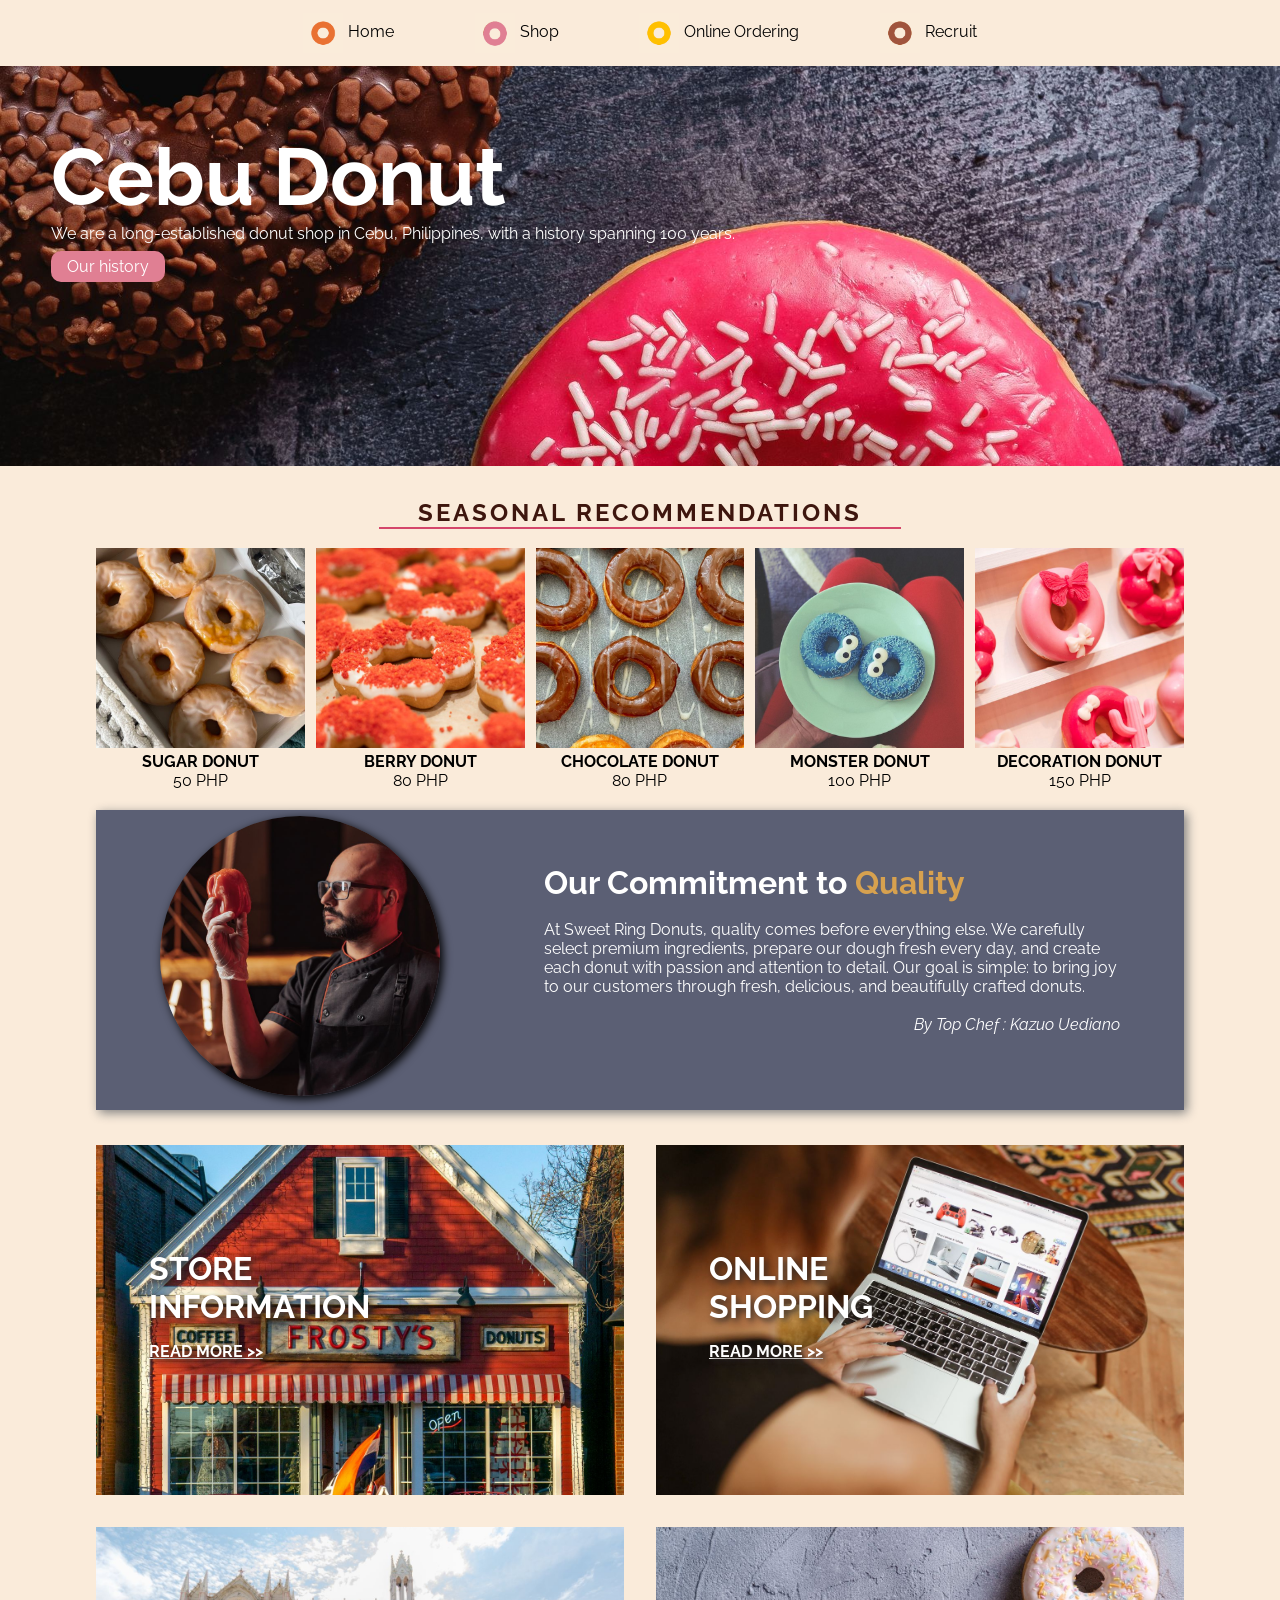
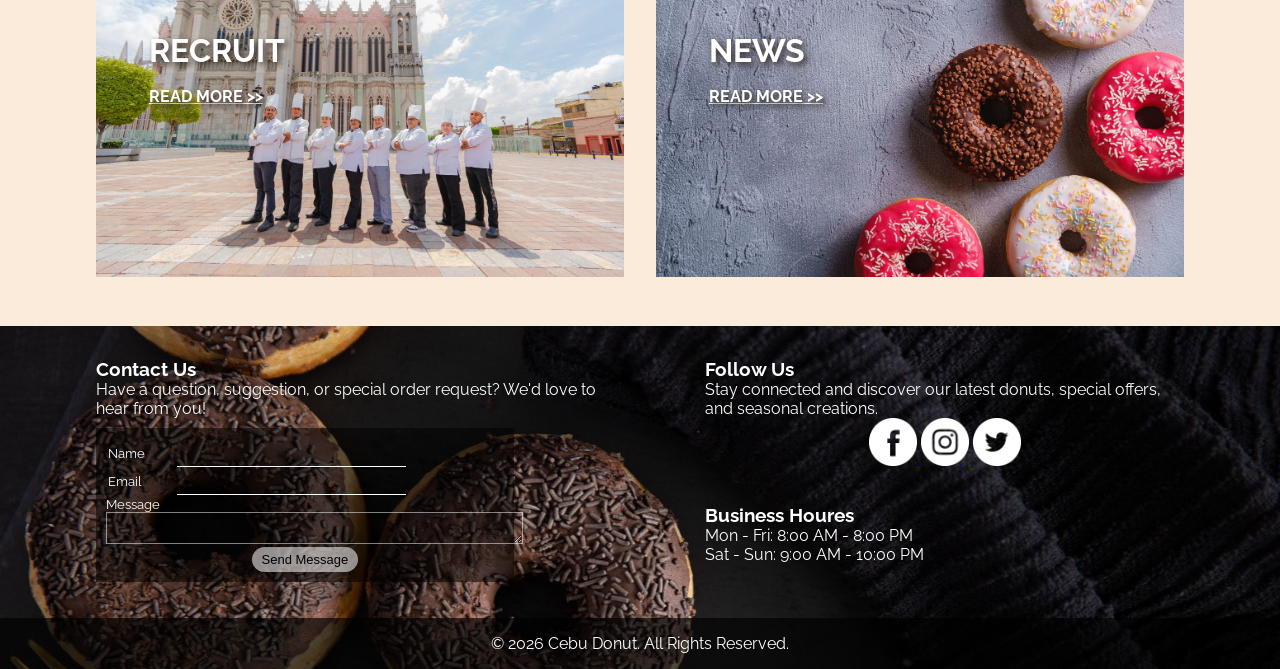
<file: index.html>
<!DOCTYPE html>
<html lang="en">
<head>
    <meta charset="UTF-8">
    <meta name="viewport" content="width=device-width, initial-scale=1.0">
    <title>Cebu Donut</title>
    <link rel="stylesheet" href="assets/styles/index.css">

</head>
<body>
    <!-- ヘッダー -->
    <header>
        <li>
            <a href="index.html">
            <img src="assets/images/icon_orange.png" alt="icon_donut">
            Home</a>
        </li>

         <li>
            <a href="store.html">
            <img src="assets/images/icon_pink.png" alt="icon_donut">
            Shop</a>
        </li>
        

         <li>
            <a href="onlineorder.html">
            <img src="assets/images/icon_yellow.png" alt="icon_donut">
            Online Ordering</a>
        </li>
        

         <li>
            <a href="recruit.html">
            <img src="assets/images/icon_choco.png" alt="icon_donut">
            Recruit</a>
        </li>
    </header>

<!-- 2 トップページ -->
    <div class="main">
        <div class="main-text">
            <h1>Cebu Donut</h1>
            <p>We are a long-established donut shop in Cebu, Philippines, with a history spanning 100 years.</p>
            <a href="#">Our history</a>
        </div>
    </div>

    <!-- 3 おすすめドーナツ -->
    <div class="menu">
        <h2>Seasonal Recommendations</h2>
        <hr>
        <br>
        <div class="menu-items menu-item1">
            <img src="assets/images/donut_sugar.jpg" alt="sugar donut">
            <h4>sugar donut</h4>
            <p>50 PHP</p>
        </div>

        <div class="menu-items menu-item2">
            <img src="assets/images/donut_red.jpg" alt="berry donut">
            <h4>berry donut</h4>
            <p>80 PHP</p>
        </div>

        <div class="menu-items menu-item3">
            <img src="assets/images/donut_choco.jpg" alt="chocolate donut">
            <h4>chocolate donut</h4>
            <p>80 PHP</p>
        </div>

        <div class="menu-items menu-item4">
            <img src="assets/images/donut_blue.jpg" alt="monster donut">
            <h4>monster donut</h4>
            <p>100 PHP</p>
        </div>

        <div class="menu-items menu-item5">
            <img src="assets/images/donut_pink.jpg" alt="decoration donut">
            <h4>decoration donut</h4>
            <p>150 PHP</p>
        </div>
    </div>
    
    <br>
    <br>

    <!--  シェフ紹介 -->
     <div class="about">
        <img src="assets/images/chef.jpg" alt="chef" class="chef">
        <div class="about-text">
            <h1>Our Commitment to <span>Quality</span></h1>
            <br>
            <p>At Sweet Ring Donuts, quality comes before everything else. We carefully select premium ingredients, prepare our dough fresh every day, and create each donut with passion and attention to detail. Our goal is simple: to bring joy to our customers through fresh, delicious, and beautifully crafted donuts.</p>
            <br>
            <p class="about-text-chef">By Top Chef : Kazuo Uediano</p>
        </div>
    </div>

    <br>

    <!-- 4 店舗情報 -->
     <div class="ads">
        <div class="ads-items ads-item1">
            <div class="ads-text">
                <h3>Store Information</h3>
                <p><a href="store.html">Read more >></a></p>
            </div>
         </div>

         <div class="ads-items ads-item2">
            <div class="ads-text">
                <h3>Online Shopping</h3>
                <p><a href="onlineorder.html">Read more >></a></p>
            </div>
         </div>

         <div class="ads-items ads-item3">
            <div class="ads-text">
                <h3>Recruit</h3>
                <p><a href="recruit.html">Read more >></a></p>
            </div>
         </div>

         <div class="ads-items ads-item4">
            <div class="ads-text">
                <h3>News</h3>
                <p><a href="#">Read more >></a></p>
            </div>
         </div>
     </div>

     <!-- フッター -->
    <footer>
        <div class="footer-contents">
            <div class="contact">
                <h3>Contact Us</h3>
                <p>Have a question, suggestion, or special order request? We'd love to hear from you!</p>

                <form>
                    <table>
                        <tr>
                            <td><label for="name">Name</label></td>
                            <td><input type="text" id="name" name="name" class="border"></td>
                        </tr>
                        <tr>
                            <td><label for="email">Email</label><br></td>
                            <td><input type="email" id="email" name="email" class="border"></td>
                        </tr>
                    </table>
                    <label for="message">Message</label><br>
                    <textarea id="message" name="message" rows="2" cols="50"></textarea>

                    <input type="submit" value="Send Message" class="send">
                </form>
            </div>

            <div class="social">
                <h3>Follow Us</h3>
                <p>Stay connected and discover our latest donuts, special offers, and seasonal creations.</p>
                <div class="social-widgets">
                    <a href="https://www.facebook.com">
                        <img src="assets/images/icon-fb.png" alt="facebook icon">
                    </a>
                    <a href="https://www.instagram.com">
                        <img src="assets/images/icon-ig.png" alt="instagram icon">
                    </a>
                    <a href="https://www.twitter.com">
                        <img src="assets/images/icon-tw.png" alt="twitter icon">
                    </a>
                </div>

                <div class="time">
                    <h3>Business Houres</h3>
                    <ul>
                        <li>Mon - Fri: 8:00 AM - 8:00 PM</li>
                        <li>Sat - Sun: 9:00 AM - 10:00 PM</li>
                    </ul>
                </div>

            </div>
        </div>

        <div class="copyright">
            <p>&copy; 2026 Cebu Donut. All Rights Reserved.</p>
        </div>        
    </footer>
         
    
</body>
</html>
</file>
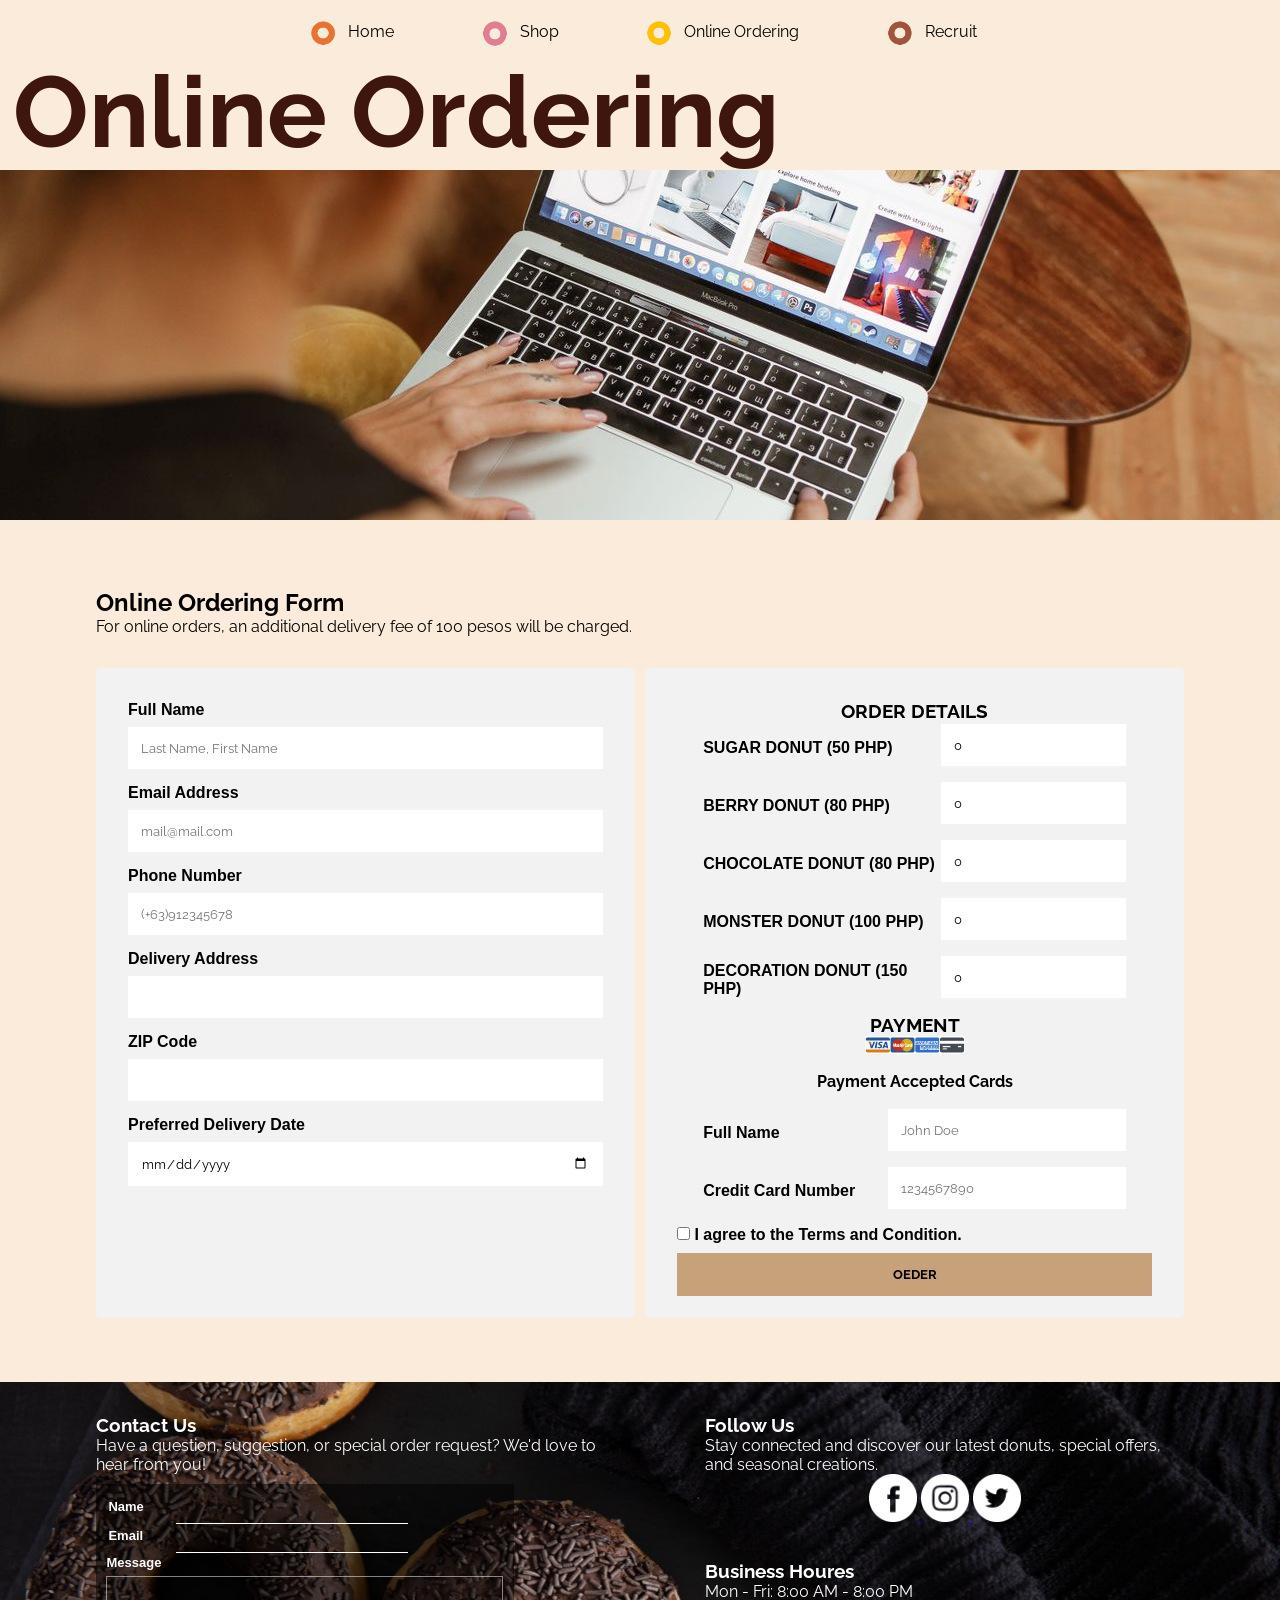
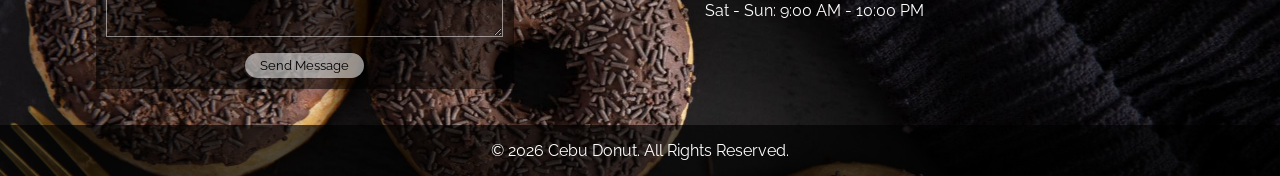
<file: onlineorder.html>
<!DOCTYPE html>
<html lang="en">
<head>
    <meta charset="UTF-8">
    <meta name="viewport" content="width=device-width, initial-scale=1.0">
    <title>Online Store</title>
    <link rel="stylesheet" href="assets/styles/onlineorder.css">
</head>
<body>

   <!-- ヘッダー -->
    <header>
        <li>
            <a href="index.html">
            <img src="assets/images/icon_orange.png" alt="icon_donut">
            Home</a>
        </li>

         <li>
            <a href="store.html">
            <img src="assets/images/icon_pink.png" alt="icon_donut">
            Shop</a>
        </li>
        

         <li>
            <a href="onlineorder.html">
            <img src="assets/images/icon_yellow.png" alt="icon_donut">
            Online Ordering</a>
        </li>
        

         <li>
            <a href="recruit.html">
            <img src="assets/images/icon_choco.png" alt="icon_donut">
            Recruit</a>
        </li>
    </header>


<!-- 2 トップページ -->
    <div class="main">
            <h1>Online Ordering</h1>
            <img src="assets/images/onlineshopping.jpg" alt="donut">
    </div>

     <!-- (8)Reservation Area -->
      <div class="back">

      
             <div class="reservation" id="reservation">
                <div class="section-header">
                    <h2>Online Ordering Form</h2>
                    <p>For online orders, an additional delivery fee of 100 pesos will be charged.</p>
                    <hr>
                </div>
                <form action="#">
                    <div class="form-group form-group1">
                        <label for="full-name">Full Name</label>
                        <input type="text" id="full-name" name="full-name" placeholder="Last Name, First Name" required>

                        <label for="email">Email Address</label>
                        <input type="email" id="email" name="email" placeholder="mail@mail.com" required>

                        <label for="phone">Phone Number</label>
                        <input type="tel" name="phone" id="phone" placeholder="(+63)912345678" required>

                        <label for="address">Delivery Address</label>
                        <input type="text" id="address" name="address" required>

                        <label for="zipcode">ZIP Code</label>
                        <input type="code" id="zipcode" name="zipcode" required>

                        <label for="res-date">Preferred Delivery Date </label>
                        <input type="date" id="date" name="date" required>

                        

                    </div>

                    <div class="form-group form-group2">
                        <h3>Order Details</h3>
                        <table>
                            <tr>
                                <td><label for="sugar">SUGAR DONUT (50 PHP) </label></td>
                                <td><input type="number" id="sugar" name="sugar" min="0" value="0"></td>
                            </tr>
                            <tr>
                                <td><label for="berry">BERRY DONUT (80 PHP) </label></td>
                                <td><input type="number" id="berry" name="berry"  min="0" value="0"></td>
                            </tr>
                            <tr>
                                <td><label for="chocolate">CHOCOLATE DONUT (80 PHP) </label></td>
                                <td><input type="number" id="chocolate" name="chocolate" min="0" value="0"></td>
                            </tr>
                            <tr>
                                <td><label for="monster">MONSTER DONUT (100 PHP) </label></td>
                                <td><input type="number" id="monster" name="monster" min="0" value="0"></td>
                            </tr>
                            <tr>
                                <td><label for="decoration">DECORATION DONUT (150 PHP) </label></td>
                                <td><input type="number" id="decoration" name="decoration" min="0" value="0"></td>
                            </tr>
                        </table>

                        <h3>Payment</h3>
                        <div class="card-img"></div>
                        <p>Payment Accepted Cards</p>

                        <table>
                            <tr>
                                <td><label for="name-card">Full Name</label></td>
                                <td><input type="text" id="name-card" name="name-card" placeholder="John Doe" required></td>
                            </tr>
                            <tr>
                                <td><label for="cc-num">Credit Card Number</label></td>
                                <td><input type="number" id="cc-num" name="cc-num" placeholder="1234567890"></td>
                            </tr>
                        </table>

                        

                        <div class="res-agreement">
                            <input type="checkbox" id="agree" name="agree">
                            <label for="agree">I agree to the Terms and Condition.</label>
                        </div>

                        <input type="submit" name="submit" value="oeder" id="btn-send">
                    </div>
                </form>
             </div>
       </div>    

        <!-- フッター -->
    <footer>
        <div class="footer-contents">
            <div class="contact">
                <h3>Contact Us</h3>
                <p>Have a question, suggestion, or special order request? We'd love to hear from you!</p>

                <form>
                    <table>
                        <tr>
                            <td><label for="name">Name</label></td>
                            <td><input type="text" id="name" name="name" class="border"></td>
                        </tr>
                        <tr>
                            <td><label for="email">Email</label><br></td>
                            <td><input type="email" id="email" name="email" class="border"></td>
                        </tr>
                    </table>
                    <label for="message">Message</label><br>
                    <textarea id="message" name="message" rows="2" cols="50"></textarea>

                    <input type="submit" value="Send Message" class="send-footer">
                </form>
            </div>

            <div class="social">
                <h3>Follow Us</h3>
                <p>Stay connected and discover our latest donuts, special offers, and seasonal creations.</p>
                <div class="social-widgets">
                    <a href="https://www.facebook.com">
                        <img src="assets/images/icon-fb.png" alt="facebook icon">
                    </a>
                    <a href="https://www.instagram.com">
                        <img src="assets/images/icon-ig.png" alt="instagram icon">
                    </a>
                    <a href="https://www.twitter.com">
                        <img src="assets/images/icon-tw.png" alt="twitter icon">
                    </a>
                </div>

                <div class="time">
                    <h3>Business Houres</h3>
                    <ul>
                        <li>Mon - Fri: 8:00 AM - 8:00 PM</li>
                        <li>Sat - Sun: 9:00 AM - 10:00 PM</li>
                    </ul>
                </div>

            </div>
        </div>

        <div class="copyright">
            <p>&copy; 2026 Cebu Donut. All Rights Reserved.</p>
        </div>        
    </footer>


    
</body>
</html>
</file>
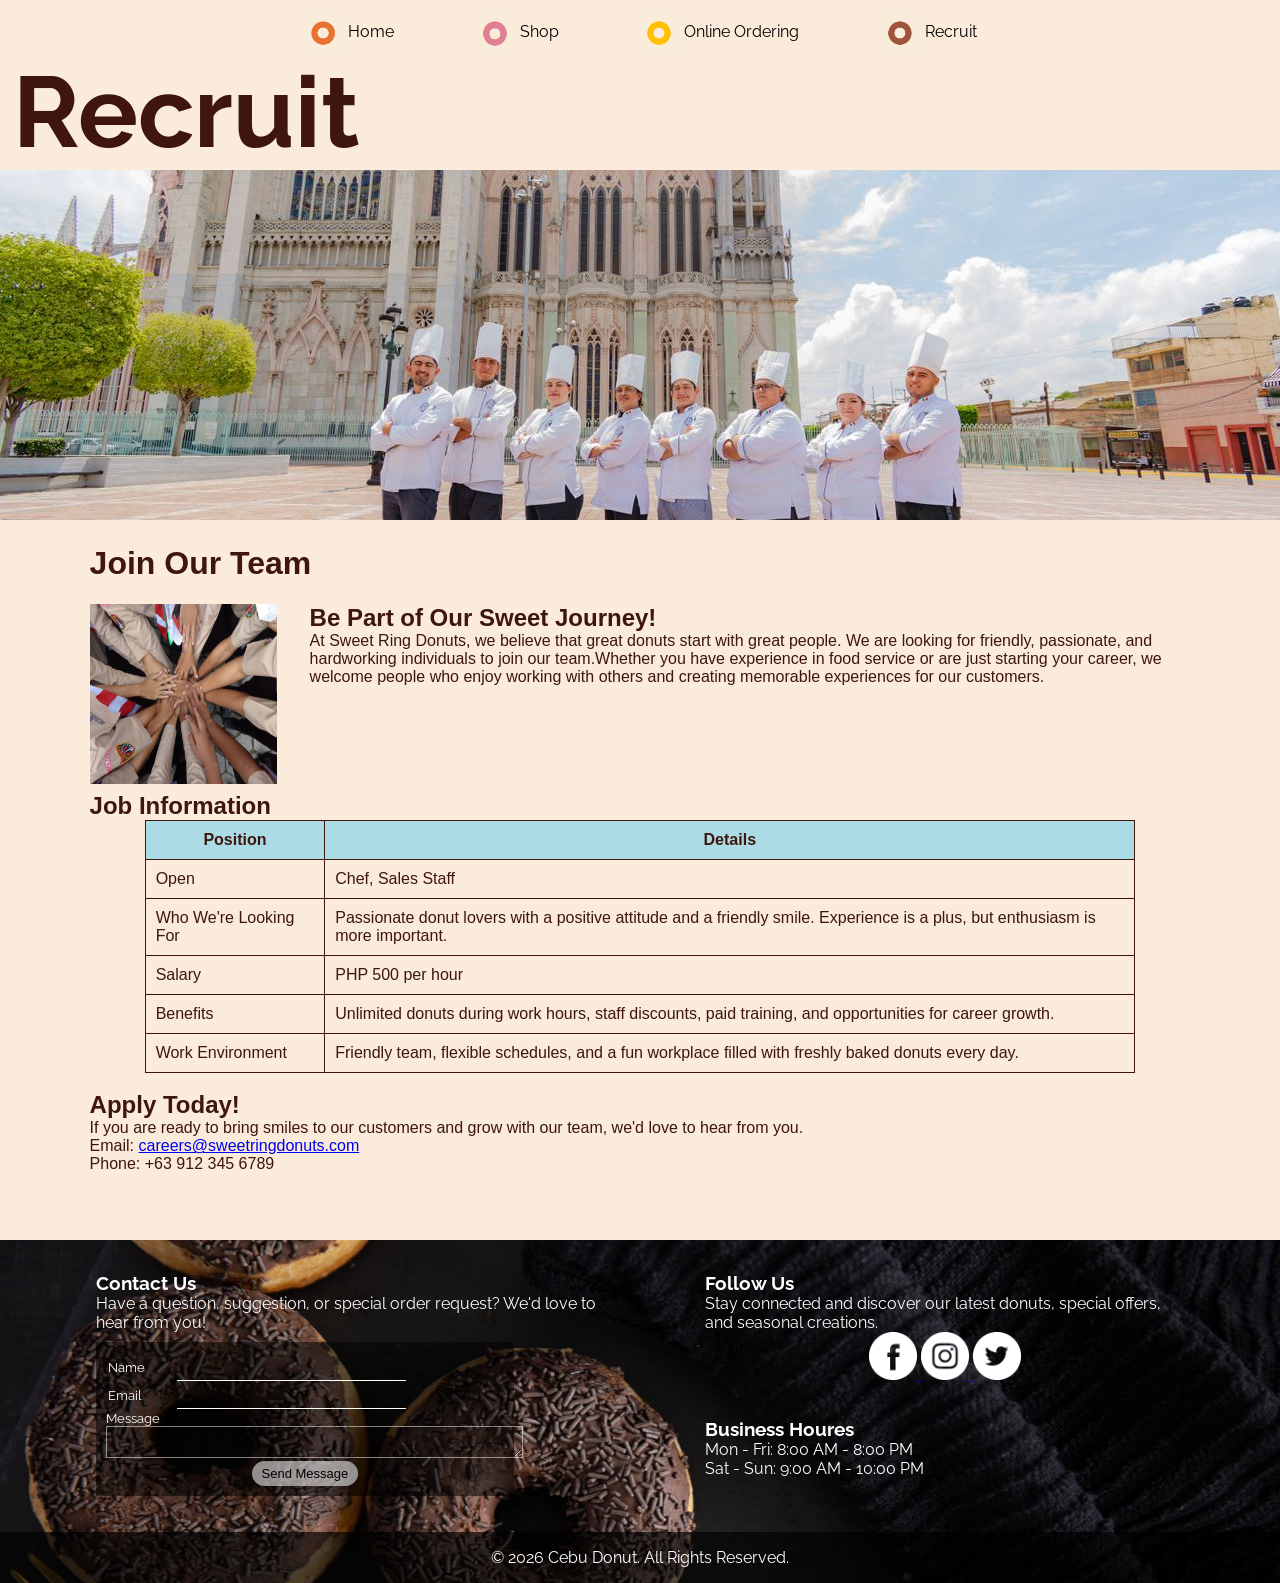
<file: recruit.html>
<!DOCTYPE html>
<html lang="en">
<head>
    <meta charset="UTF-8">
    <meta name="viewport" content="width=device-width, initial-scale=1.0">
    <title>Recruit</title>
    <link rel="stylesheet" href="assets/styles/recruit.css">
</head>
<body>

    <!-- ヘッダー -->
    <header>
        <li>
            <a href="index.html">
            <img src="assets/images/icon_orange.png" alt="icon_donut">
            Home</a>
        </li>

         <li>
            <a href="store.html">
            <img src="assets/images/icon_pink.png" alt="icon_donut">
            Shop</a>
        </li>
        

         <li>
            <a href="onlineorder.html">
            <img src="assets/images/icon_yellow.png" alt="icon_donut">
            Online Ordering</a>
        </li>
        

         <li>
            <a href="recruit.html">
            <img src="assets/images/icon_choco.png" alt="icon_donut">
            Recruit</a>
        </li>
    </header>

<!-- 2 トップページ -->
    <div class="main">
            <h1>Recruit</h1>
            <img src="assets/images/joinus.jpg" alt="chefs" width="100%">
    </div>

    <br>

    <div class="rec-info">
        <h1>Join Our Team</h1>
        <div class="about about1">
            <img src="assets/images/hands.jpg" alt="hands" width="220px" height="180px">
            <h2>Be Part of Our Sweet Journey!</h2>
            <p>At Sweet Ring Donuts, we believe that great donuts start with great people. We are looking for friendly, passionate, and hardworking individuals to join our team.Whether you have experience in food service or are just starting your career, we welcome people who enjoy working with others and creating memorable experiences for our customers.</p>
    </div>

    <br>

    <div class="about about2">
             <h2>Job Information</h2>
        <table>
            <tr>
                <th>Position</th>
                <th>Details</th>
            </tr>
            <tr>
                <td>Open</td>
                <td>Chef, Sales Staff</td>
            </tr>
            <tr>
                <td>Who We're Looking For</td>
                <td>Passionate donut lovers with a positive attitude and a friendly smile. Experience is a plus, but enthusiasm is more important.</td>
            </tr>
            <tr>
                <td>Salary</td>
                <td>PHP 500 per hour</td>
            </tr>
                
            <tr>
                <td>Benefits</td>
                <td>Unlimited donuts during work hours, staff discounts, paid training, and opportunities for career growth.</td>
            </tr>
            <tr>
                <td>Work Environment</td>
                <td>Friendly team, flexible schedules, and a fun workplace filled with freshly baked donuts every day.</td>
            </tr>
        </table>

        </div>
    

       

        <br>
       
        <h2>Apply Today!</h2>
        <p>If you are ready to bring smiles to our customers and grow with our team, we'd love to hear from you.</p>
        <p>Email: <span><a href="#">careers@sweetringdonuts.com</a></span></p>
        <p>Phone: +63 912 345 6789</p>
    </div>

     <!-- フッター -->
    <footer>
        <div class="footer-contents">
            <div class="contact">
                <h3>Contact Us</h3>
                <p>Have a question, suggestion, or special order request? We'd love to hear from you!</p>

                <form>
                    <table>
                        <tr>
                            <td><label for="name">Name</label></td>
                            <td><input type="text" id="name" name="name" class="border"></td>
                        </tr>
                        <tr>
                            <td><label for="email">Email</label><br></td>
                            <td><input type="email" id="email" name="email" class="border"></td>
                        </tr>
                    </table>
                    <label for="message">Message</label><br>
                    <textarea id="message" name="message" rows="2" cols="50"></textarea>

                    <input type="submit" value="Send Message" class="send">
                </form>
            </div>

            <div class="social">
                <h3>Follow Us</h3>
                <p>Stay connected and discover our latest donuts, special offers, and seasonal creations.</p>
                <div class="social-widgets">
                    <a href="https://www.facebook.com">
                        <img src="assets/images/icon-fb.png" alt="facebook icon">
                    </a>
                    <a href="https://www.instagram.com">
                        <img src="assets/images/icon-ig.png" alt="instagram icon">
                    </a>
                    <a href="https://www.twitter.com">
                        <img src="assets/images/icon-tw.png" alt="twitter icon">
                    </a>
                </div>

                <div class="time">
                    <h3>Business Houres</h3>
                    <ul>
                        <li>Mon - Fri: 8:00 AM - 8:00 PM</li>
                        <li>Sat - Sun: 9:00 AM - 10:00 PM</li>
                    </ul>
                </div>

            </div>
        </div>

        <div class="copyright">
            <p>&copy; 2026 Cebu Donut. All Rights Reserved.</p>
        </div>        
    </footer>
    
</body>
</html>
</file>
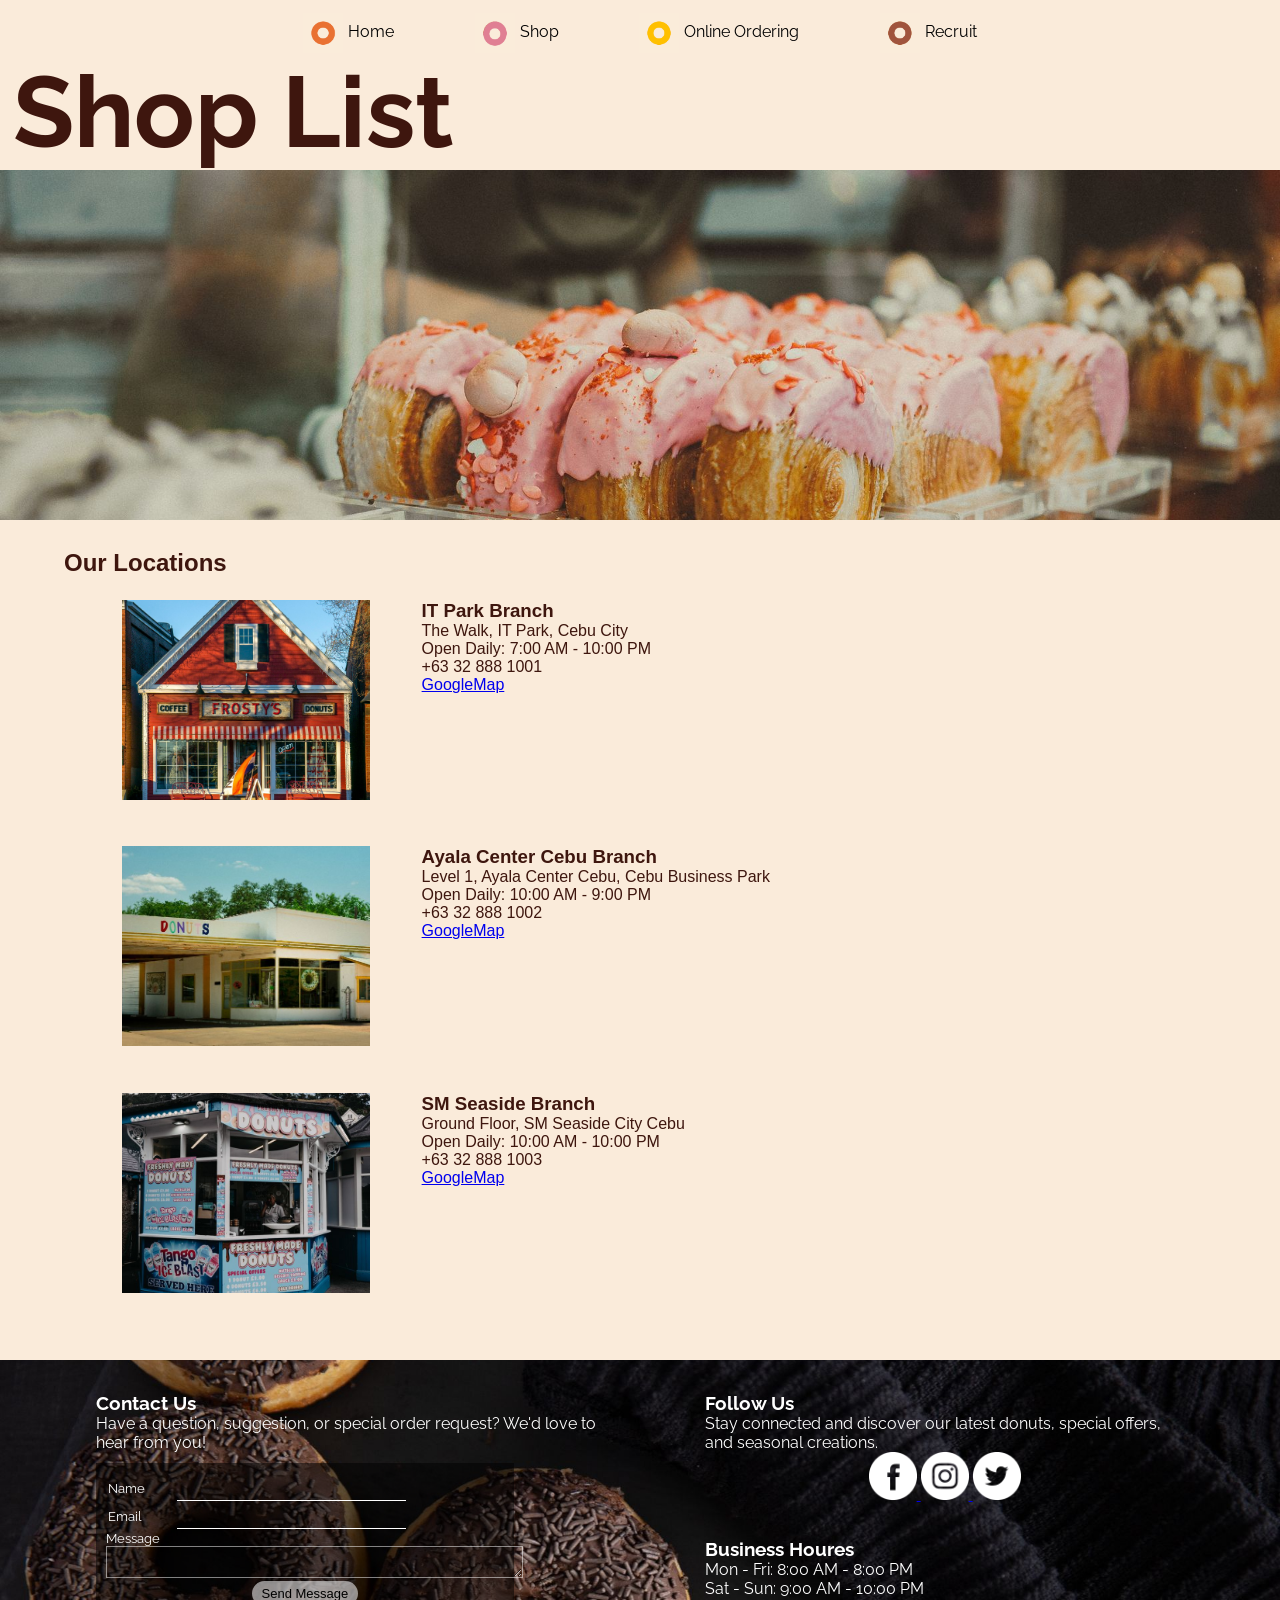
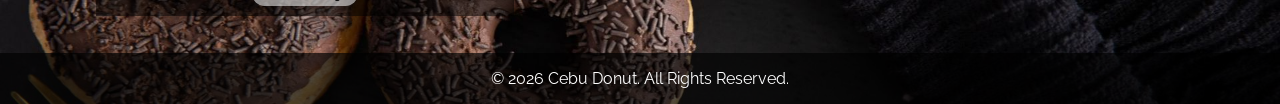
<file: store.html>
<!DOCTYPE html>
<html lang="en">
<head>
    <meta charset="UTF-8">
    <meta name="viewport" content="width=device-width, initial-scale=1.0">
    <title>Store information</title>
    <link rel="stylesheet" href="assets/styles/store.css">
</head>
<body>
     <!-- ヘッダー -->
    <header>
        <li>
            <a href="index.html">
            <img src="assets/images/icon_orange.png" alt="icon_donut">
            Home</a>
        </li>

         <li>
            <a href="store.html">
            <img src="assets/images/icon_pink.png" alt="icon_donut">
            Shop</a>
        </li>
        

         <li>
            <a href="onlineorder.html">
            <img src="assets/images/icon_yellow.png" alt="icon_donut">
            Online Ordering</a>
        </li>
        

         <li>
            <a href="recruit.html">
            <img src="assets/images/icon_choco.png" alt="icon_donut">
            Recruit</a>
        </li>
    </header>

    <div class="main">
            <h1>Shop List</h1>
            <img src="assets/images/shop2.jpg" alt="chefs" >
    </div>

    <div class="about">
            <h2>Our Locations</h2>

            <div class="about about1">
                <img src="assets/images/shop.jpg" alt="shop" class="shopimg">
                <div class="textarea1">
                    <h3>IT Park Branch</h3>
                    <p>The Walk, IT Park, Cebu City</p>
                    <p>Open Daily: 7:00 AM - 10:00 PM</p>
                    <p>+63 32 888 1001</p>
                    <a href="#">GoogleMap</a>
                </div>
            </div>
           

            <div class="about about2">
                <img src="assets/images/smallshop1.jpg" alt="shop" class="shopimg">
                <h3>Ayala Center Cebu Branch</h3>
                <p>Level 1, Ayala Center Cebu, Cebu Business Park</p>
                <p>Open Daily: 10:00 AM - 9:00 PM</p>
                <p>+63 32 888 1002</p>
                <a href="#">GoogleMap</a>
            </div>
        

            <div class="about about3">
                <img src="assets/images/smallshop2.jpg" alt="shop" class="shopimg">
                <h3>SM Seaside Branch</h3>
                <p>Ground Floor, SM Seaside City Cebu</p>
                <p>Open Daily: 10:00 AM - 10:00 PM</p>
                <p>+63 32 888 1003</p>
                <a href="#">GoogleMap</a>
            </div>
    </div>

    <br>
  

     <!-- フッター -->
    <footer>
        <div class="footer-contents">
            <div class="contact">
                <h3>Contact Us</h3>
                <p>Have a question, suggestion, or special order request? We'd love to hear from you!</p>

                <form>
                    <table>
                        <tr>
                            <td><label for="name">Name</label></td>
                            <td><input type="text" id="name" name="name" class="border"></td>
                        </tr>
                        <tr>
                            <td><label for="email">Email</label><br></td>
                            <td><input type="email" id="email" name="email" class="border"></td>
                        </tr>
                    </table>
                    <label for="message">Message</label><br>
                    <textarea id="message" name="message" rows="2" cols="50"></textarea>

                    <input type="submit" value="Send Message" class="send">
                </form>
            </div>

            <div class="social">
                <h3>Follow Us</h3>
                <p>Stay connected and discover our latest donuts, special offers, and seasonal creations.</p>
                <div class="social-widgets">
                    <a href="https://www.facebook.com">
                        <img src="assets/images/icon-fb.png" alt="facebook icon">
                    </a>
                    <a href="https://www.instagram.com">
                        <img src="assets/images/icon-ig.png" alt="instagram icon">
                    </a>
                    <a href="https://www.twitter.com">
                        <img src="assets/images/icon-tw.png" alt="twitter icon">
                    </a>
                </div>

                <div class="time">
                    <h3>Business Houres</h3>
                    <ul>
                        <li>Mon - Fri: 8:00 AM - 8:00 PM</li>
                        <li>Sat - Sun: 9:00 AM - 10:00 PM</li>
                    </ul>
                </div>

            </div>
        </div>

        <div class="copyright">
            <p>&copy; 2026 Cebu Donut. All Rights Reserved.</p>
        </div>        
    </footer>

</body>
</html>
</file>
<file: assets/styles/index.css>
@import url('https://fonts.googleapis.com/css2?family=Oswald:wght@400;500;600&family=Raleway:wght@400;500;700&display=swap');

* {
    margin: 0;
    padding: 0;
    box-sizing: border-box;
    border: none;
}

body {
    font-family: 'Raleway', sans-serif;
    background-color: rgba(248, 228, 203, 0.708);
}

/*  ヘッダー */
header {
    text-align: center;
    margin-top: 1%;

}

header li {
    display: inline;
}

header li a {
    text-decoration: none;
    color: black;
    padding: 3%;
}

header li img{
    width: 40px;
    height: 40px;
    margin-right: 1px;
    vertical-align: middle;
}

.main {
    background-image: url("../images/maindonut.jpg");
    background-size: cover;
    background-position: center;
    background-repeat: no-repeat;
    width: 100%;
    height: 400px;
    margin-top: 1%;
}

.main-text {
    color: white;
    text-align: left;
    padding-top: 5%;
    padding-right: 8%;
    padding-bottom: 10%;
    padding-left: 4%;
}

.main h1 {
    font-size: 80px;
}

.main a {
    color: white;
    background-color: rgb(224, 127, 147);
    text-decoration: none;
    display: inline-block;
    padding: 0.4em 1em;
    margin-top: 0.5em;
    border-radius: 10px;
}


/* 3 おすすめドーナツ */
.menu {
    width: 85%;
    margin: 2em auto;
}

.menu h2 {
    text-transform: uppercase;
    color: rgb(62,22,14);
    text-align: center;
    font-weight: p00;
    letter-spacing: 3px;
}

.menu hr {
    background-color: rgb(212, 70, 107);
    height: 2px;
    width: 48%;
    margin: auto;
}

.menu-items {
    width: 19.2%;
    float: left;
    margin-right: 1%;
    margin-bottom: 1%;
    text-align: center;
    text-transform: uppercase;
}

.menu-item5 {
    margin-right: 0;
}

.menu-items img {
    width: 100%;
    height: 200px;
    object-fit: cover;
}

/* シェフ紹介 */
.about {
    padding: 0.5% 5%;
    /* background-color: #41475B; */
    background-color: #5B5F74;
    width: 85%;
    height: 300px;
    margin: auto;
    margin-top: 12em;
    box-shadow: 3px 3px 10px gray;
}

.chef {
    width: 280px;
    height: 280px;
    object-fit: cover;
    border-radius: 50%;
    float: left;
    box-shadow: 3px 3px 10px black;
}

.about-text {
    margin-left: 40%;
    color: white;
    margin-top: 5%;
}

.about-text-chef {
    text-align: right;
    font-style: italic;
}

.about-text span {
    color: rgb(215, 161, 79);
}


/* 店舗情報 */

/* .photo {
    width: 400px;
    height: 350px;
    object-fit: cover;
    margin: auto;
}

.information {
    width: 85%;
    margin: 2em auto;
    text-align: center;
}

.store {
    width: 48.5%;
    float: left;
    height: 450px;
    margin-bottom: 3%;
    margin-right: 3%;
}

.recruit {
    width: 48.5%;
    float: left;
    height: 450px;
    margin-bottom: 3%;
}

.information p a {
    text-decoration: none;
    color: rgb(241, 30, 65);
} */

.ads {
    width: 85%;
    margin: 1em auto;
    overflow: auto;
}

.ads-items {
    width: 48.5%;
    float: left;
    height: 350px;
    background-size: cover;
    background-position: center;
    position: relative;
    margin-bottom: 3%;
}

.ads-item1 {
    margin-right: 3%;
    background-image: url(../images/shop.jpg);
}

.ads-item2 {
    background-image: url(../images/onlineshopping.jpg);
}

.ads-item3 {
    margin-right: 3%;
    background-image: url("../images/joinus.jpg");
}

.ads-item4 {
    background-image: url("../images/news2.jpg");
}

.ads-text {
    position: absolute;
    top: 30%;
    left: 10%;
    width: 40%;
}

.ads-text h3 {
    text-transform: uppercase;
    font-size: 2em;
    color: #fff;
    line-height: 1.2em;
    text-shadow: 3px 3px 6px #312a26;
}

.ads-text a {
    display: block;
    font-family: 'Raleway', sans-serif;
    font-weight: 700;
    color: #fff;
    text-transform: uppercase;
    margin-top: 1em;
    text-shadow: 3px 3px 5px #312a26;
}




/* フッター */

footer {
    padding-top: 2em;
    background-image: url("../images/backgraund6.jpg");
    background-size: cover;
    background-position: center 20%;
   
}



.footer-contents {
    width: 85%;
    margin: auto;
    overflow: auto;
    color: white;
    padding-bottom: 2%;
}

.contact {
    width: 48%;
    float: left;
    margin-right: 8%;
}

footer form {
    background-color: rgba(0, 0, 0, 0.516);
    margin: 2% 0%;
    padding: 2%;
    font-size: 13px;
    width: 80%;
}

.border {
    width: 100%;
    background: transparent;
    border: none;
    border-bottom: 1px solid white;
    color: white;
    padding: 5px 0;
    margin: 0px 30px;
}

footer textarea {
    background: transparent;
    border: 1.5px solid rgba(255,255,255,0.5);
    color: white;
    
}

.send {
    display: block;
    margin: auto;
    font-size: 13px;
    padding: 5px 10px;
    border-radius: 30px;
    background-color: rgba(255, 255, 255, 0.541);
}

.social {
    width: 44%;
    float: left;
}

.social-widgets {
    width: 100%;
    float: left;
    text-align: center;
}

.social-widget3 {
    margin-right: 0;
}

.social-widgets img {
    width: 3em;
}

.time {
    margin-top: 18%;
}

.time ul {
    list-style: none;
}

.copyright {
    color: white;
    background-color:rgba(0, 0, 0, 0.671);
    overflow: auto;
    padding: 1em 7.5%;
    font-weight: 600px;
}

.copyright p {
    text-align: center;
}
</file>
<file: assets/styles/onlineorder.css>
@import url('https://fonts.googleapis.com/css2?family=Oswald:wght@400;500;600&family=Raleway:wght@400;500;700&display=swap');

* {
    margin: 0;
    padding: 0;
    box-sizing: border-box;
    border: none;
}

body {
    font-family: 'Raleway', sans-serif;
    background-color: rgba(248, 228, 203, 0.708);
}

/*  ヘッダー */
header {
    text-align: center;
    margin-top: 1%;

}

header li {
    display: inline;
}

header li a {
    text-decoration: none;
    color: black;
    padding: 3%;
}

header li img{
    width: 40px;
    height: 40px;
    margin-right: 1px;
    vertical-align: middle;
}



.main h1 {
    color: rgb(62,22,14);
    text-align: left;
    padding: 0% 1%;
    font-size: 100px;
}

.main img {
    width: 100%;
    height: 350px;
    object-fit: cover;
    margin: auto;
}

/* (8) Reservation area */


.reservation {
    width: 85%;
    margin: 4em auto;
}

form {
    overflow: auto;
}

.form-group {
    margin-top: 2em;
    background-color: #f2f2f2;
    float: left;
    width: 49.5%;
    border-radius: 5px;
    padding: 2em;
    height: 650px;
}

.form-group1 {
    margin-right: 1%;
}

form input, form label, form select, form textarea {
    display: inline-block;
    width: 100%;
    font-family: 'Raleway', sans-serif;
    padding: 1em;
    margin-bottom: 1em;
}

.form-group2 table {
    margin: auto;
    width: 90%;
}


form label {
    font-weight: 700;
    padding: 0;
    margin-bottom: .5em;
    font-family: sans-serif;
}

.res-time {
    text-align: center;
}

.res-time * {
    width: auto;
}

form p {
    margin: 1em;
    text-align: center;
    font-weight: 700;
}

form h3 {
    text-align: center;
    text-transform: uppercase;
}

form .card-img {
    background-image: url("../images/reservation-cards.png");
    background-size: contain;
    background-repeat: no-repeat;
    width: 100px;
    height: 20px;
    margin: auto;
}

.res-agreement * {
    width: auto;
}

form #btn-send {
    background-color: #c7a17a;
    font-weight: 700;
    text-transform: uppercase;
}


/* フッター */

footer {
    padding-top: 2em;
    background-image: url("../images/backgraund6.jpg");
    background-size: cover;
    background-position: center 20%;
   
}



.footer-contents {
    width: 85%;
    margin: auto;
    overflow: auto;
    color: white;
    padding-bottom: 2%;
}

.contact {
    width: 48%;
    float: left;
    margin-right: 8%;
}

footer form {
    background-color: rgba(0, 0, 0, 0.516);
    margin: 2% 0%;
    padding: 2%;
    font-size: 13px;
    width: 80%;
}

.border {
    width: 100%;
    background: transparent;
    border: none;
    border-bottom: 1px solid white;
    color: white;
    padding: 5px 0;
    margin: 0px 30px;
}

footer textarea {
    background: transparent;
    border: 1.5px solid rgba(255,255,255,0.5);
    color: white;
    
}

.send-footer {
    display: block;
    margin: auto;
    font-size: 13px;
    padding: 5px 10px;
    border-radius: 30px;
    background-color: rgba(255, 255, 255, 0.541);
    width: 30%;
}

.social {
    width: 44%;
    float: left;
}

.social-widgets {
    width: 100%;
    float: left;
    text-align: center;
}

.social-widget3 {
    margin-right: 0;
}

.social-widgets img {
    width: 3em;
}

.time {
    margin-top: 18%;
}

.time ul {
    list-style: none;
}

.copyright {
    color: white;
    background-color:rgba(0, 0, 0, 0.671);
    overflow: auto;
    padding: 1em 7.5%;
    font-weight: 600px;
}

.copyright p {
    text-align: center;
}
</file>
<file: assets/styles/recruit.css>
@import url('https://fonts.googleapis.com/css2?family=Oswald:wght@400;500;600&family=Raleway:wght@400;500;700&display=swap');

* {
    margin: 0;
    padding: 0;
    box-sizing: border-box;
    border: none;
}

body {
    font-family: 'Raleway', sans-serif;
    background-color: rgba(248, 228, 203, 0.708);
}

/*  ヘッダー */
header {
    text-align: center;
    margin-top: 1%;

}

header li {
    display: inline;
}

header li a {
    text-decoration: none;
    color: black;
    padding: 3%;
}

header li img{
    width: 40px;
    height: 40px;
    margin-right: 1px;
    vertical-align: middle;
}



.main h1 {
    color: rgb(62,22,14);
    text-align: left;
    padding: 0% 1%;
    font-size: 100px;
}

.main img {
    width: 100%;
    height: 350px;
    object-fit: cover;
    margin: auto;
}

/* 個別内容 */

.rec-info {
    color: rgb(62,22,14);
    font-family: sans-serif;
    width: 100%;
    padding: 0.2% 7%;
}


.about img {
    float: left;
    padding-right: 3%;
}

.about1 {
    margin-top: 2%;
}

.about2 {
    clear: both;
    margin-top: 8%;
}

.about2 table {
    margin: auto;
    border-collapse: collapse;
    width: 90%;
}

.about2 th,
.about2 td {
    border: 1px solid;
    padding: 10px;
}

th {
    background-color: rgb(171, 220, 230); 
}

/* フッター */

footer {
    padding-top: 2em;
    background-image: url("../images/backgraund6.jpg");
    background-size: cover;
    background-position: center 20%;
    margin-top: 5%;
   
}



.footer-contents {
    width: 85%;
    margin: auto;
    overflow: auto;
    color: white;
    padding-bottom: 2%;
}

.contact {
    width: 48%;
    float: left;
    margin-right: 8%;
}

footer form {
    background-color: rgba(0, 0, 0, 0.516);
    margin: 2% 0%;
    padding: 2%;
    font-size: 13px;
    width: 80%;
}

.border {
    width: 100%;
    background: transparent;
    border: none;
    border-bottom: 1px solid white;
    color: white;
    padding: 5px 0;
    margin: 0px 30px;
}

footer textarea {
    background: transparent;
    border: 1.5px solid rgba(255,255,255,0.5);
    color: white;
    
}

.send {
    display: block;
    margin: auto;
    font-size: 13px;
    padding: 5px 10px;
    border-radius: 30px;
    background-color: rgba(255, 255, 255, 0.541);
}

.social {
    width: 44%;
    float: left;
}

.social-widgets {
    width: 100%;
    float: left;
    text-align: center;
}

.social-widget3 {
    margin-right: 0;
}

.social-widgets img {
    width: 3em;
}

.time {
    margin-top: 18%;
}

.time ul {
    list-style: none;
}

.copyright {
    color: white;
    background-color:rgba(0, 0, 0, 0.671);
    overflow: auto;
    padding: 1em 7.5%;
    font-weight: 600px;
}

.copyright p {
    text-align: center;
}
</file>
<file: assets/styles/store.css>
@import url('https://fonts.googleapis.com/css2?family=Oswald:wght@400;500;600&family=Raleway:wght@400;500;700&display=swap');

* {
    margin: 0;
    padding: 0;
    box-sizing: border-box;
    border: none;
}

body {
    font-family: 'Raleway', sans-serif;
    background-color: rgba(248, 228, 203, 0.708);
}

/*  ヘッダー */
header {
    text-align: center;
    margin-top: 1%;

}

header li {
    display: inline;
}

header li a {
    text-decoration: none;
    color: black;
    padding: 3%;
}

header li img{
    width: 40px;
    height: 40px;
    margin-right: 1px;
    vertical-align: middle;
}

.main h1 {
    color: rgb(62,22,14);
    text-align: left;
    padding: 0% 1%;
    font-size: 100px;
}

.main img {
    width: 100%;
    height: 350px;
    object-fit: cover;
    object-position: top;
    margin: auto;
}

/* naiyou */

.about {
    color: rgb(62,22,14);
    font-family: sans-serif;
    width: 100%;
    padding: 2% 5%;
    overflow: auto;
}


.shopimg {
    width: 300px;
    height: 200px;
    object-fit: cover;
    float: left;
    padding-right: 5%;
}

/* フッター */

footer {
    padding-top: 2em;
    background-image: url("../images/backgraund6.jpg");
    background-size: cover;
    background-position: center 20%;
   
}



.footer-contents {
    width: 85%;
    margin: auto;
    overflow: auto;
    color: white;
    padding-bottom: 2%;
}

.contact {
    width: 48%;
    float: left;
    margin-right: 8%;
}

footer form {
    background-color: rgba(0, 0, 0, 0.516);
    margin: 2% 0%;
    padding: 2%;
    font-size: 13px;
    width: 80%;
}

.border {
    width: 100%;
    background: transparent;
    border: none;
    border-bottom: 1px solid white;
    color: white;
    padding: 5px 0;
    margin: 0px 30px;
}

footer textarea {
    background: transparent;
    border: 1.5px solid rgba(255,255,255,0.5);
    color: white;
    
}

.send {
    display: block;
    margin: auto;
    font-size: 13px;
    padding: 5px 10px;
    border-radius: 30px;
    background-color: rgba(255, 255, 255, 0.541);
}

.social {
    width: 44%;
    float: left;
}

.social-widgets {
    width: 100%;
    float: left;
    text-align: center;
}

.social-widget3 {
    margin-right: 0;
}

.social-widgets img {
    width: 3em;
}

.time {
    margin-top: 18%;
}

.time ul {
    list-style: none;
}

.copyright {
    color: white;
    background-color:rgba(0, 0, 0, 0.671);
    overflow: auto;
    padding: 1em 7.5%;
    font-weight: 600px;
}

.copyright p {
    text-align: center;
}
</file>
